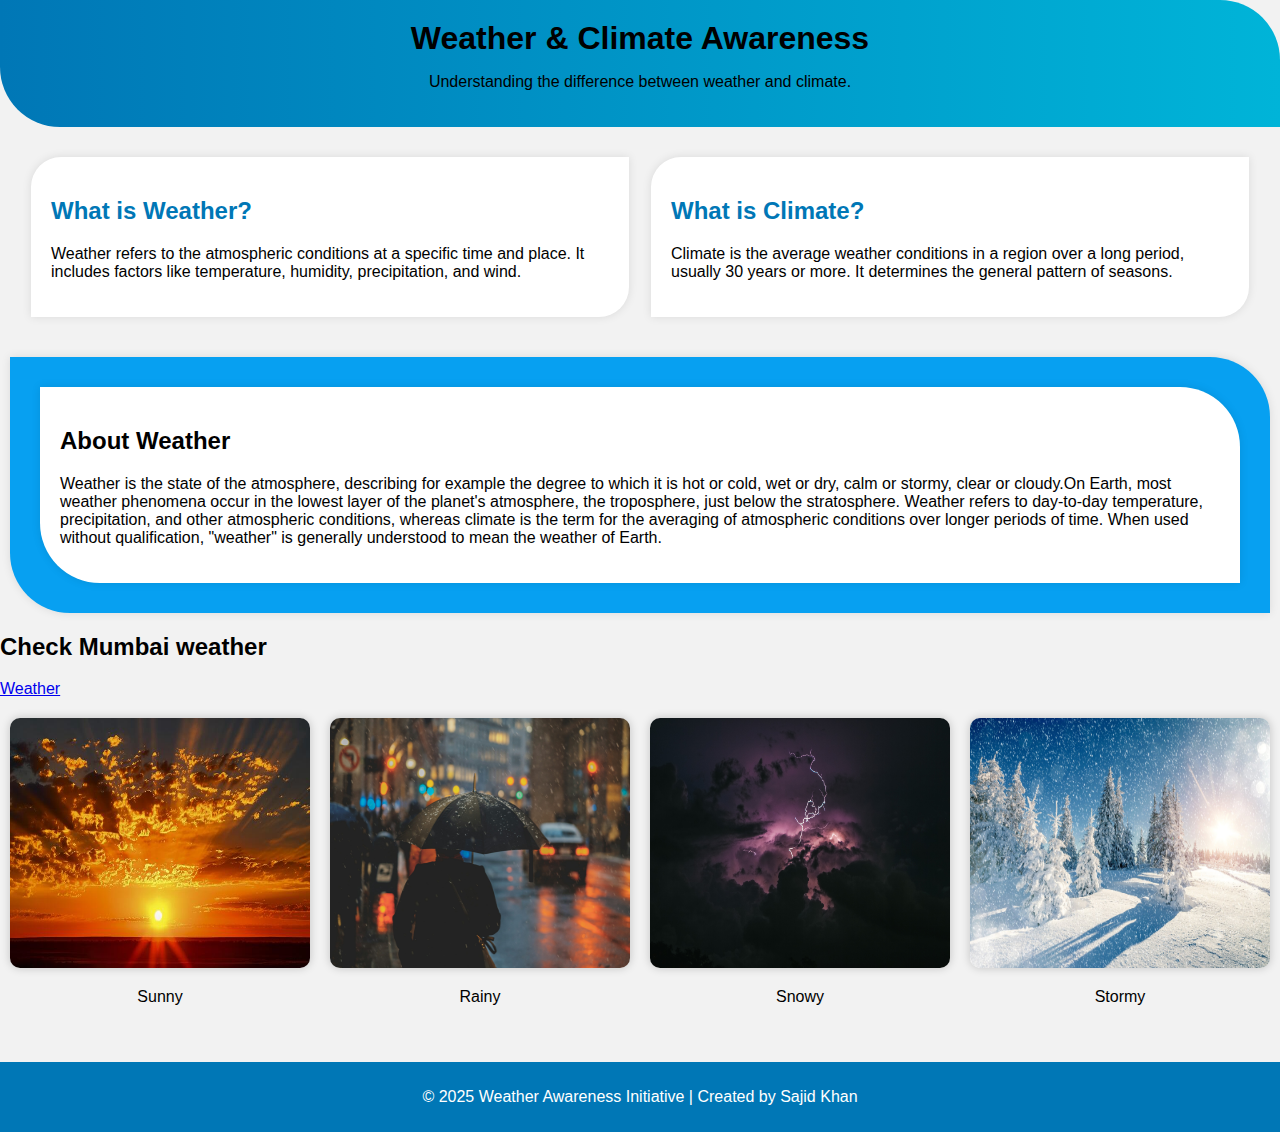
<file: index.html>
<!DOCTYPE html>
<html lang="en">
<head>
    <meta charset="UTF-8">
    <meta name="viewport" content="width=device-width, initial-scale=1.0">
    <title>Weather & Climate Awareness</title>
    <link rel="stylesheet" href="styles.css">
</head>
<body>
    <header class="head">
        <h1>Weather & Climate Awareness</h1>
        <p>Understanding the difference between weather and climate.</p>
    </header>
    <section class="content">
        <div class="box">
            <h2 class="h2">What is Weather?</h2>
            <p. class="style">Weather refers to the atmospheric conditions at a specific time and place. It includes factors like temperature, humidity, precipitation, and wind.</p>
        </div>

        <div class="box">
            <h2 class="h2">What is Climate?</h2>
            <p class="style">Climate is the average weather conditions in a region over a long period, usually 30 years or more. It determines the general pattern of seasons.</p>
        </div>
    </section>
    <section class="sec2" style="background-color: #07a0f1;">
        <div class="sec2">
            <h2>About Weather</h2>
            <p class="style">Weather is the state of the atmosphere, describing for example the degree to which it is hot or cold, wet or dry, calm or stormy, clear or cloudy.On Earth, most weather phenomena occur in the lowest layer of the planet's atmosphere, the troposphere, just below the stratosphere. Weather refers to day-to-day temperature, precipitation, and other atmospheric conditions, whereas climate is the term for the averaging of atmospheric conditions over longer periods of time. When used without qualification, "weather" is generally understood to mean the weather of Earth.</p>
        </div>
    </section>
    <h2>Check Mumbai weather</h2>
        <a href="https://www.accuweather.com/en/in/mumbai/204842/weather-forecast/204842">Weather</a>
    <section class="gallery">
        <div class="weather-images">
            <div class="image">
                <a href="1.jpg"><img src="1.jpg" alt="Sunny Weather"></a>
                <p>Sunny</p>
            </div>
            <div class="image">
                <a href="3.jpg"><img src="3.jpg"  alt="Rainy Weather"></a>
                <p>Rainy</p>
            </div>
            <div class="image">
                <a href="2.jpg"><img src="2.jpg" alt="Snowy Weather"></a>
                <p>Snowy</p>
            </div>
            <div class="image">
                <a href="4.jpg"><img src="4.jpg" alt="Stormy Weather"></a>
                <p>Stormy</p>
            </div>
        </div>
    </section>

    <footer>
        <p>© 2025 Weather Awareness Initiative | Created by Sajid Khan</p>
    </footer>

</body>
</html>
</file>
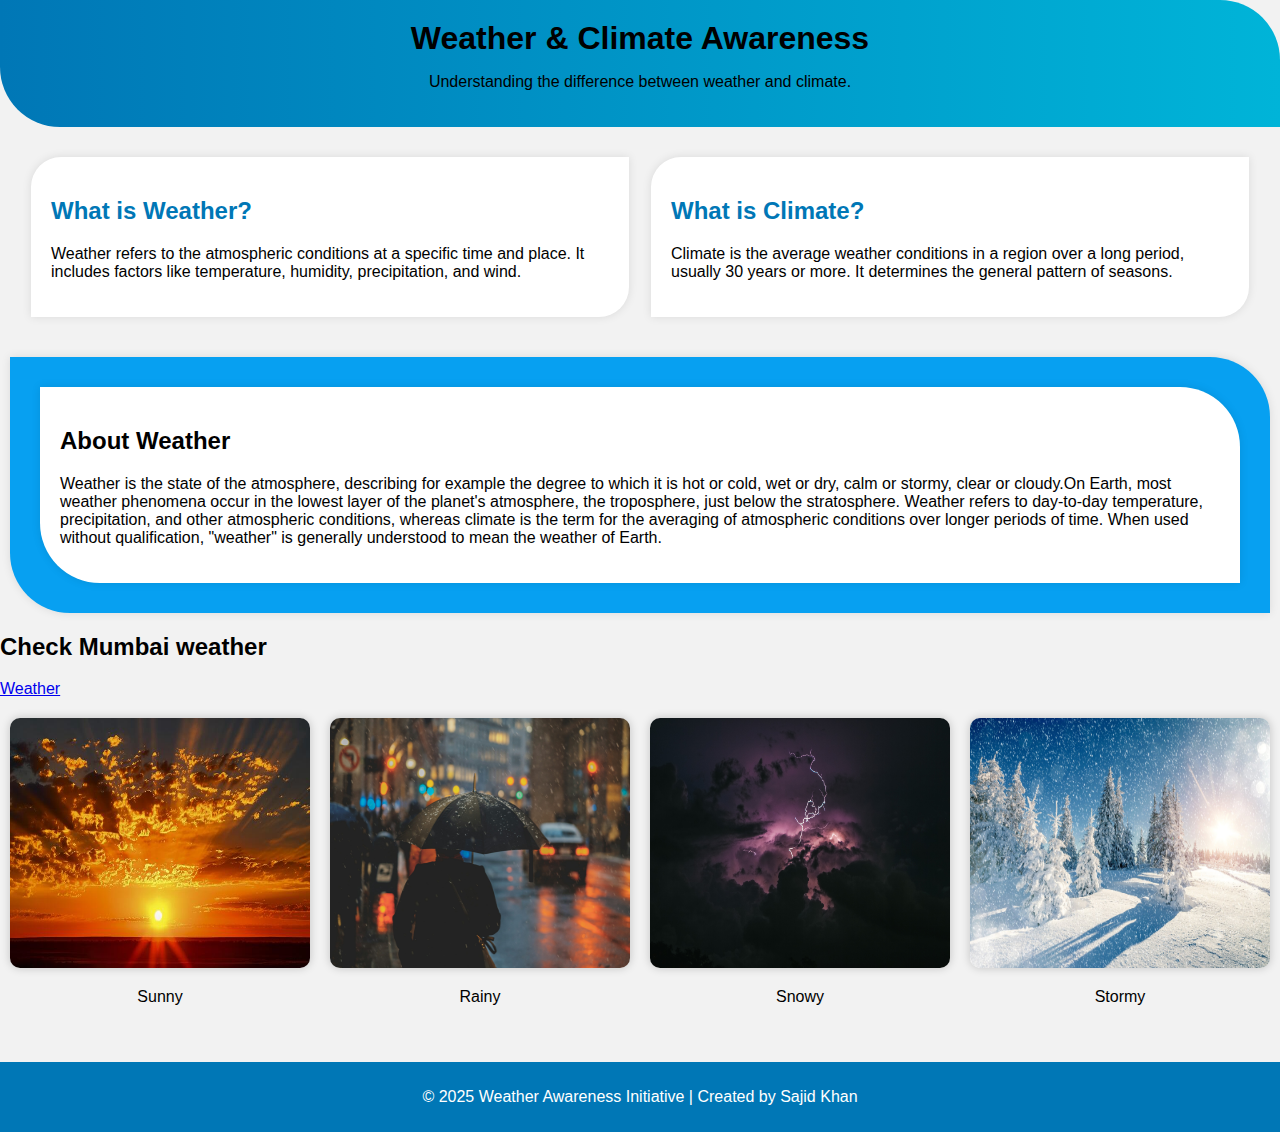
<file: project.html>
<!DOCTYPE html>
<html lang="en">
<head>
    <meta charset="UTF-8">
    <meta name="viewport" content="width=device-width, initial-scale=1.0">
    <title>Weather & Climate Awareness</title>
    <link rel="stylesheet" href="styles.css">
</head>
<body>
    <header class="head">
        <h1>Weather & Climate Awareness</h1>
        <p>Understanding the difference between weather and climate.</p>
    </header>
    <section class="content">
        <div class="box">
            <h2 class="h2">What is Weather?</h2>
            <p. class="style">Weather refers to the atmospheric conditions at a specific time and place. It includes factors like temperature, humidity, precipitation, and wind.</p>
        </div>

        <div class="box">
            <h2 class="h2">What is Climate?</h2>
            <p class="style">Climate is the average weather conditions in a region over a long period, usually 30 years or more. It determines the general pattern of seasons.</p>
        </div>
    </section>
    <section class="sec2" style="background-color: #07a0f1;">
        <div class="sec2">
            <h2>About Weather</h2>
            <p class="style">Weather is the state of the atmosphere, describing for example the degree to which it is hot or cold, wet or dry, calm or stormy, clear or cloudy.On Earth, most weather phenomena occur in the lowest layer of the planet's atmosphere, the troposphere, just below the stratosphere. Weather refers to day-to-day temperature, precipitation, and other atmospheric conditions, whereas climate is the term for the averaging of atmospheric conditions over longer periods of time. When used without qualification, "weather" is generally understood to mean the weather of Earth.</p>
        </div>
    </section>
    <h2>Check Mumbai weather</h2>
        <a href="https://www.accuweather.com/en/in/mumbai/204842/weather-forecast/204842">Weather</a>
    <section class="gallery">
        <div class="weather-images">
            <div class="image">
                <a href="1.jpg"><img src="1.jpg" alt="Sunny Weather"></a>
                <p>Sunny</p>
            </div>
            <div class="image">
                <a href="3.jpg"><img src="3.jpg"  alt="Rainy Weather"></a>
                <p>Rainy</p>
            </div>
            <div class="image">
                <a href="2.jpg"><img src="2.jpg" alt="Snowy Weather"></a>
                <p>Snowy</p>
            </div>
            <div class="image">
                <a href="4.jpg"><img src="4.jpg" alt="Stormy Weather"></a>
                <p>Stormy</p>
            </div>
        </div>
    </section>

    <footer>
        <p>© 2025 Weather Awareness Initiative | Created by Sajid Khan</p>
    </footer>

</body>
</html>
</file>
<file: styles.css>
body {
    font-family: Arial, sans-serif;
    margin: 0;
    padding: 0;
    background-color: #f2f2f2;
}
header {
    background: linear-gradient(90deg, #0077b6, #00b4d8);
    color: white;
    border-radius: 0% 60px;
    text-align: center;
    padding: 20px;
}
.head:hover{
  color: black;
}
h1 {
    margin: 0;
}
.content {
    display: flex;
    justify-content: space-around;
    padding: 20px;
}

.box {
    width: 45%;
    background: white;
    padding: 20px;
    margin: 10px;
    box-shadow: 0px 0px 10px rgba(0, 0, 0, 0.1);
    border-radius: 30px 0 ;
}

.h2{
    color: #0077b6;
}
.box:hover{
  background-color: deepskyblue;
}
.h2:hover{
  color: white;
}
.sec2{
    width: ;
    background: white;
    padding: 20px;
    margin: 10px;
    box-shadow: 0px 0px 10px rgba(0, 0, 0, 0.1);
    border-radius: 0 60px;
}
.sec2:hover{
    background-color:#07a0f1 ;
    color: white;
}
.gallery {
    text-align: center;
    padding: 20px;
}

.weather-images {
    display: flex;
    justify-content: center;
    gap: 20px;
}

.image {
    text-align: center;
}
.image img {
    width: 300px;
    height: 250px;
    border-radius: 10px;
    box-shadow: 0px 0px 10px rgba(0, 0, 0, 0.2);
}
footer {
    background: #0077b6;
    color: white;
    text-align: center;
    padding: 10px;
    width: cover;
    margin-top: 20px;
}
</file>
